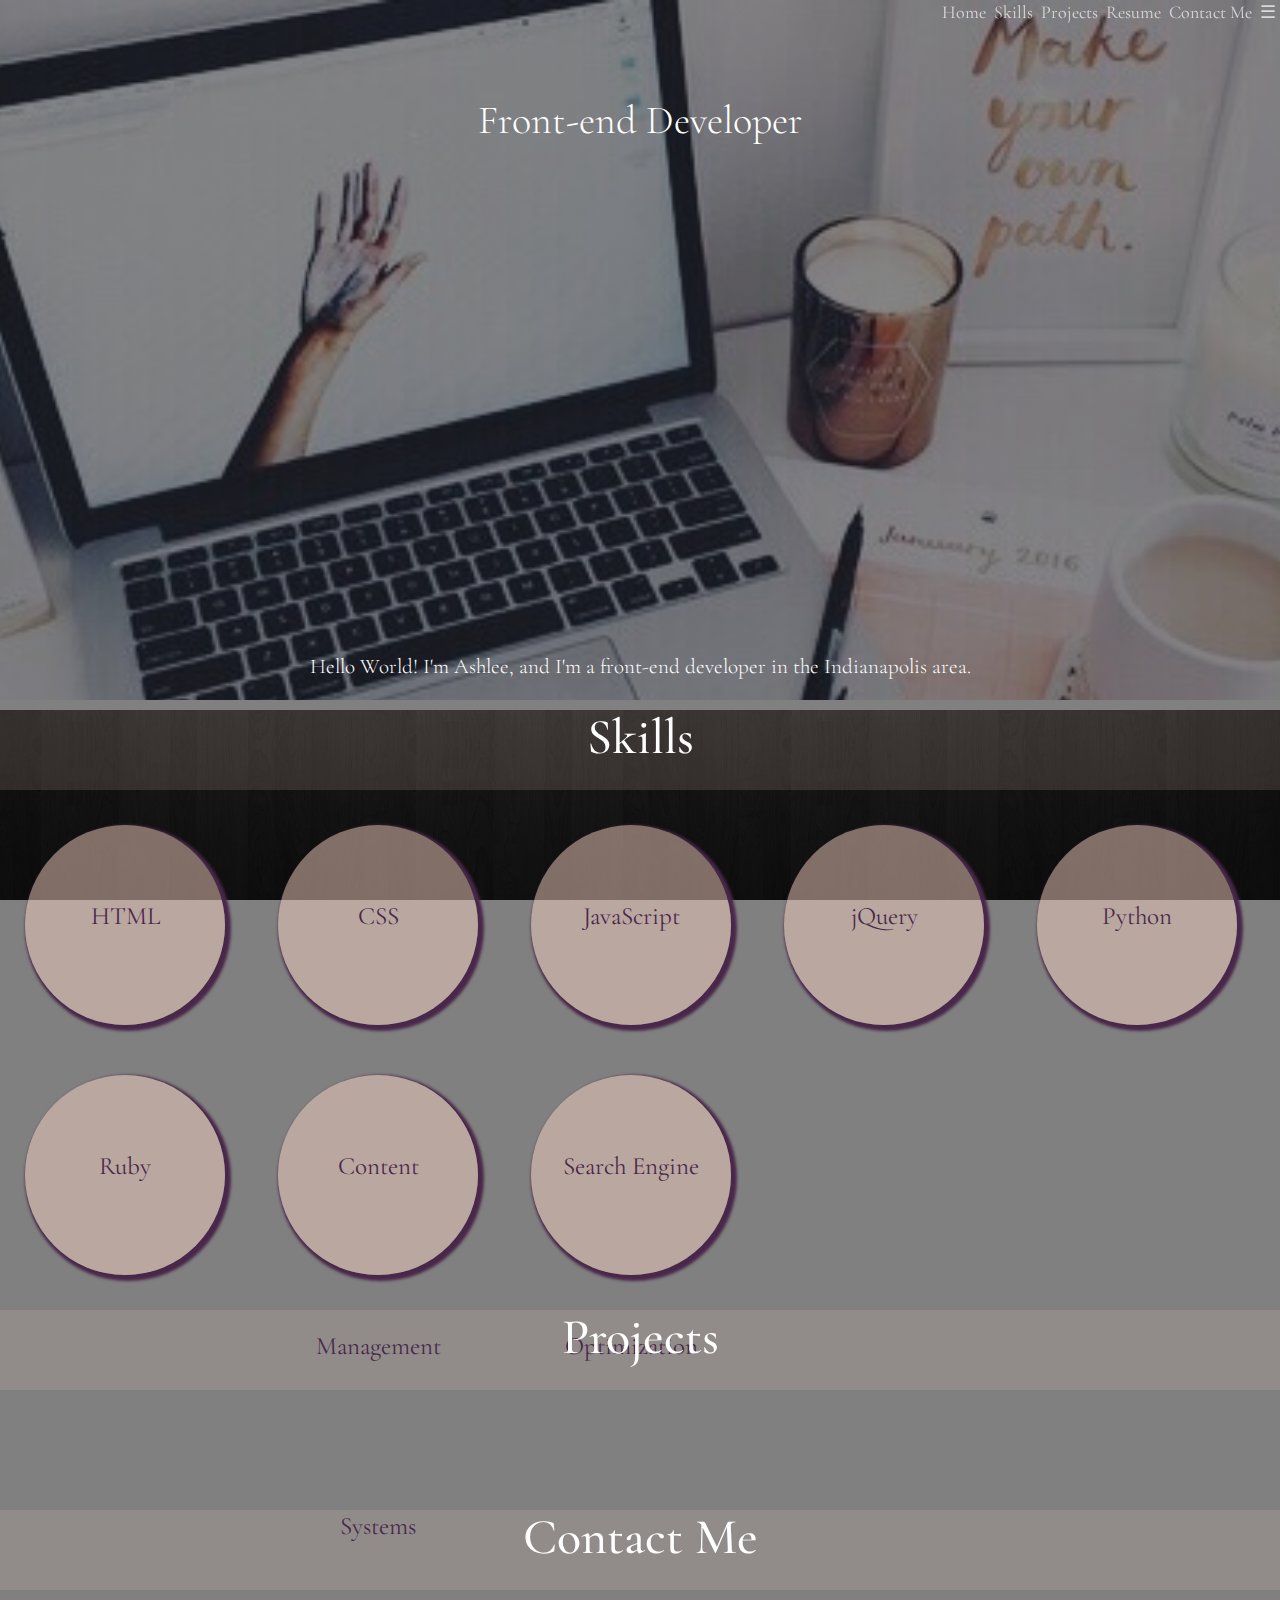
<file: New Portfolio/index.html>
<!doctype html>
<!--[if lt IE 7]>      <html class="no-js lt-ie9 lt-ie8 lt-ie7" lang=""> <![endif]-->
<!--[if IE 7]>         <html class="no-js lt-ie9 lt-ie8" lang=""> <![endif]-->
<!--[if IE 8]>         <html class="no-js lt-ie9" lang=""> <![endif]-->
<!--[if gt IE 8]><!--> <html class="no-js" lang=""> <!--<![endif]-->
    <head>
        <meta charset="utf-8">
        <meta http-equiv="X-UA-Compatible" content="IE=edge,chrome=1">
        <title></title>
        <meta name="description" content="">
        <meta name="viewport" content="width=device-width, initial-scale=1">
        <link rel="apple-touch-icon" href="apple-touch-icon.png">

        <link rel="stylesheet" href="css/bootstrap.min.css">
        <style>
            body {
                padding-top: 50px;
                padding-bottom: 20px;
            }
        </style>

        <link href="https://fonts.googleapis.com/css?family=Cormorant+Garamond" rel="stylesheet">
        <link rel="stylesheet" href="css/bootstrap-theme.min.css">
        <link rel="stylesheet" href="css/main.css">

        <script src="js/vendor/jquery-1.11.2.min.js"></script>
        <script src="js/vendor/modernizr-2.8.3-respond-1.4.2.min.js"></script>
        <script src="js/main.js"></script>
        
    </head>
    <body>
        <!--[if lt IE 8]>
            <p class="browserupgrade">You are using an <strong>outdated</strong> browser. Please <a href="http://browsehappy.com/">upgrade your browser</a> to improve your experience.</p>
        <![endif]-->
    <nav class="navbar navbar-fixed-top" role="navigation">
      <div class="container">
        <div class="navbar-header">
          <button type="button" class="navbar-toggle collapsed" data-toggle="collapse" data-target="#navbar" aria-expanded="false" aria-controls="navbar">
            <span class="sr-only">Toggle navigation</span>
            <span class="icon-bar"></span>
            <span class="icon-bar"></span>
            <span class="icon-bar"></span>
          </button>
    <!--      <a class="navbar-brand" href="#">Project name</a> -->
        </div>
        <div id="navbar" class="navbar-collapse collapse">
            <ul>
              <li><a href="#home">Home</a></li>
              <li><a href="#skills">Skills</a></li>
              <li><a href="#projects">Projects</a></li>
              <li><a href="html/resume.html" target="_blank">Resume</a></li>
              <li><a href="#contact">Contact Me</a></li>
              <li class="icon">
                <a href="javascript:void(0);" onclick="myFunction()">&#9776;</a> 
              </li>
           </ul>
         <!-- <form class="navbar-form navbar-right" role="form">
            <div class="form-group">
              <input type="text" placeholder="Email" class="form-control">
            </div>
            <div class="form-group">
              <input type="password" placeholder="Password" class="form-control">
            </div>
            <button type="submit" class="btn btn-success">Sign in</button>
          </form> -->
        </div><!--/.navbar-collapse -->

      </div>
    </nav>

    <!-- Main jumbotron for a primary marketing message or call to action -->
    <div id="intro" class="jumbotron">
      <div class="hello container">
     <!--   <img src="img/ash.jpg"> -->
        <h1>Front-end Developer</h1>
      </div>
      <p>Hello World! I'm Ashlee, and I'm a front-end developer in the Indianapolis area.</p>
    </div>
    <div class="container">
      <!-- Example row of columns -->
    <div class="skills">
      <a id="skills"></a>
      <p><h3 id="skills">Skills</h3></p>
      <div class="indSkill"><span>HTML</span></div>
      <div class="indSkill"><span>CSS</span></div>
      <div class="indSkill"><span>JavaScript</span></div>
      <div class="indSkill"><span>jQuery</span></div>
      <div class="indSkill"><span>Python</span></div>
      <div class="indSkill"><span>Ruby</span></div>
      <div class="indSkill"><span>Content Management Systems</span></div>
      <div class="indSkill"><span>Search Engine Optimization</span></div>
    </div>
    <div class="projects"></div>
    <a id="projects"></a>
    <p><h3>Projects</h3></p>
    </div>
    <div class="contact">
      <a id="contact"></a>
      <p><h3>Contact Me</h3></p>
    </div>

<!--    <div class="row">
      <div class="col-md-4"></div>
      <div class="col-md-4"></div>
      <div class="col-md-4"></div>
    </div> 

      <hr> -->

      <footer>
      </footer>
    </div> <!-- /container -->        
        <script src="//ajax.googleapis.com/ajax/libs/jquery/1.11.2/jquery.min.js"></script>
        <script>window.jQuery || document.write('<script src="js/vendor/jquery-1.11.2.min.js"><\/script>')</script>

        <script src="js/vendor/bootstrap.min.js"></script>

        <script src="js/main.js"></script>

        <script type="text/javascript">
          jQuery(document).ready(function($) {
            $(window).scroll(function() {
              var scrollPos = $(window).scrollTop(),
                  navbar = $('nav.navbar.navbar-fixed-top');
           
              if (scrollPos > 20) {
                navbar.addClass('change-color');
              } else {
                navbar.removeClass('change-color');
              }
            });
          });

        </script>

        <!-- Google Analytics: change UA-XXXXX-X to be your site's ID. -->
        <script>
            (function(b,o,i,l,e,r){b.GoogleAnalyticsObject=l;b[l]||(b[l]=
            function(){(b[l].q=b[l].q||[]).push(arguments)});b[l].l=+new Date;
            e=o.createElement(i);r=o.getElementsByTagName(i)[0];
            e.src='//www.google-analytics.com/analytics.js';
            r.parentNode.insertBefore(e,r)}(window,document,'script','ga'));
            ga('create','UA-XXXXX-X','auto');ga('send','pageview');
        </script>
    </body>
</html>
</file>
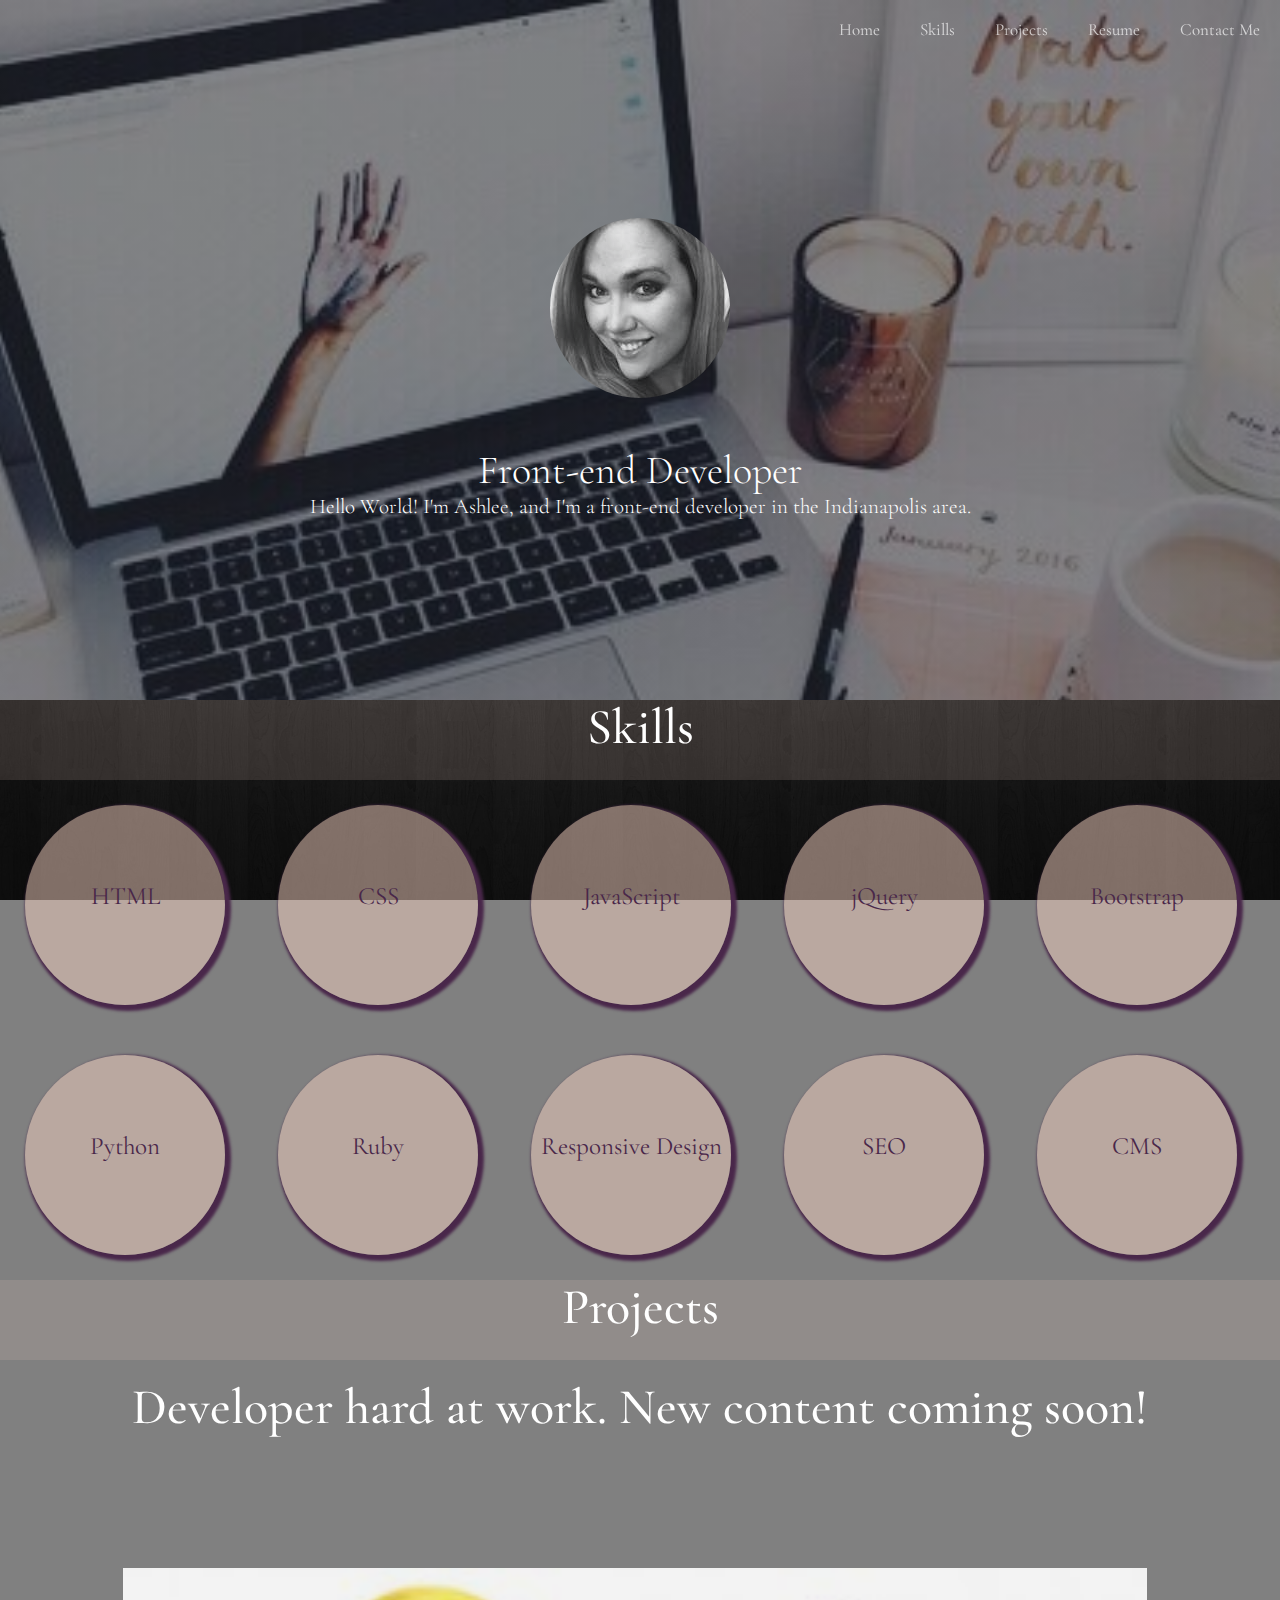
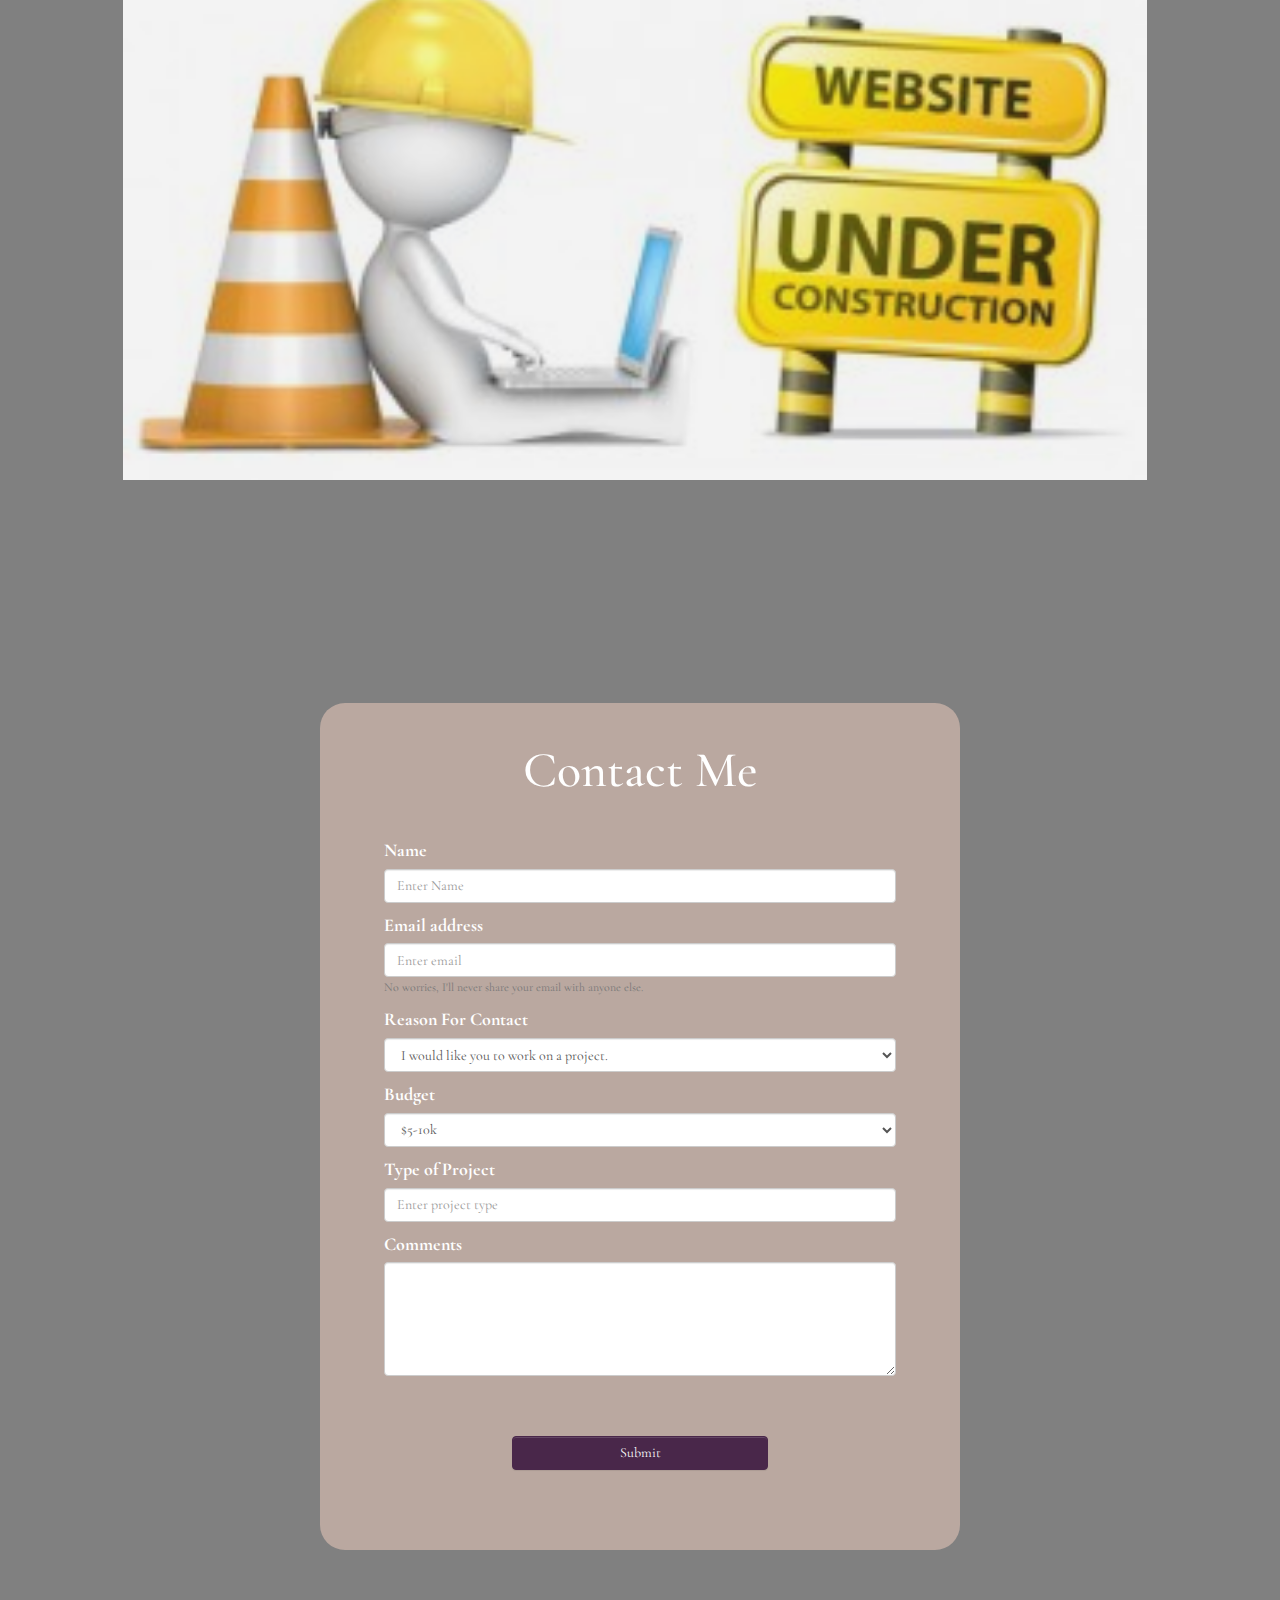
<file: New Portfolio/html/index.html>
<!doctype html>
<!--[if lt IE 7]>      <html class="no-js lt-ie9 lt-ie8 lt-ie7" lang=""> <![endif]-->
<!--[if IE 7]>         <html class="no-js lt-ie9 lt-ie8" lang=""> <![endif]-->
<!--[if IE 8]>         <html class="no-js lt-ie9" lang=""> <![endif]-->
<!--[if gt IE 8]><!--> <html class="no-js" lang=""> <!--<![endif]-->
    <head>
        <meta charset="utf-8">
        <meta http-equiv="X-UA-Compatible" content="IE=edge,chrome=1">
        <title></title>
        <meta name="description" content="">
        <meta name="viewport" content="width=device-width, initial-scale=1">
        <link rel="apple-touch-icon" href="apple-touch-icon.png">

        <link rel="stylesheet" href="../css/bootstrap.min.css">
        <style>
            body {
                padding-top: 50px;
                padding-bottom: 20px;
            }
        </style>

        <link href="https://fonts.googleapis.com/css?family=Cormorant+Garamond" rel="stylesheet">
        <link rel="stylesheet" href="../css/bootstrap-theme.min.css">
        <link rel="stylesheet" href="../css/main.css">

        <script src="../js/vendor/jquery-1.11.2.min.js"></script>
        <script src="../js/vendor/modernizr-2.8.3-respond-1.4.2.min.js"></script>
    </head>
    <body>
      <a id="home"></a>
        <!--[if lt IE 8]>
            <p class="browserupgrade">You are using an <strong>outdated</strong> browser. Please <a href="http://browsehappy.com/">upgrade your browser</a> to improve your experience.</p>
        <![endif]-->
      <nav class="navbar navbar-fixed-top" role="navigation">
        <div class="container">
          <div class="navbar-header">
            <button type="button" class="navbar-toggle collapsed" data-toggle="collapse" data-target="#navbar" aria-expanded="false" aria-controls="navbar">
            <li class="icon">
                  <a href="javascript:void(0);" onclick="myFunction()">&#9776;</a> 
                </li>
              <span class="sr-only"></span>
              <span class="icon-bar"></span>
              <span class="icon-bar"></span>
              <span class="icon-bar"></span>
            </button>
      <!--      <a class="navbar-brand" href="#">Project name</a> -->
          </div>
          <ul class="topnav" id="myTopnav">
                <li><a href="#home">Home</a></li>
                <li><a href="#skills">Skills</a></li>
                <li><a href="#projects">Projects</a></li>
                <li><a href="resume.html" target="_blank">Resume</a></li>
                <li><a href="#contact">Contact Me</a></li>
             </ul>
           <!-- <form class="navbar-form navbar-right" role="form">
              <div class="form-group">
                <input type="text" placeholder="Email" class="form-control">
              </div>
              <div class="form-group">
                <input type="password" placeholder="Password" class="form-control">
              </div>
              <button type="submit" class="btn btn-success">Sign in</button>
            </form> -->
          </div><!--/.navbar-collapse -->

        </div>
      </nav>

      <!-- Main jumbotron for a primary marketing message or call to action -->
      <div id="intro" class="jumbotron">
        <div class="hello">
        <img src="../img/ash3.jpg" id="ash_pic">
       <!--   <img src="img/ash.jpg"> -->
          <h1>Front-end Developer</h1>
          <p>Hello World! I'm Ashlee, and I'm a front-end developer in the Indianapolis area.</p>
      </div>
      </div>
      <div class="container">
        <!-- Example row of columns -->
        <div class="skills">
          <a id="skills"></a>
          <h3 id="skills">Skills</h3>
          <div class="indSkill"><span>HTML</span></div>
          <div class="indSkill"><span>CSS</span></div>
          <div class="indSkill"><span>JavaScript</span></div>
          <div class="indSkill"><span>jQuery</span></div>
          <div class="indSkill"><span>Bootstrap</span></div>
          <div class="indSkill"><span>Python</span></div>
          <div class="indSkill"><span>Ruby</span></div>
          <div class="indSkill"><span>Responsive Design</span></div>
          <div class="indSkill"><span>SEO</span></div>
          <div class="indSkill"><span>CMS</span></div>
        </div>
        <div class="projects">
          <a id="projects"></a>
          <h3>Projects</h3>
          <p><h2>Developer hard at work. New content coming soon!</h2></p>
          <img src="../img/under_construction.jpg" id="construction">
        </div>
        <div class="contact">
          <a id="contact"></a>
    <!--      <p><h3>Contact Me</h3></p> -->
          <form>
            <br>
            <p><h2 class="formHeading">Contact Me</h2></p>
            <div class="form-group">
              <br>
              <label for="ContactName">Name</label>
              <input type="text" class="form-control" id="contactName"placeholder="Enter Name">
            </div>
              <div class="form-group">
              <label for="emailAddress">Email address</label>
              <input type="email" class="form-control" id="emailAddress" aria-describedby="emailHelp" placeholder="Enter email">
              <small id="emailHelp" class="form-text text-muted">No worries, I'll never share your email with anyone else.</small>
            </div>
             <div class="form-group">
              <label for="reasonSelect">Reason For Contact</label>
              <select class="form-control" id="reasonSelect">
                <option>I would like you to work on a project.</option>
                <option>Just saying hi!</option>
              </select>
            </div>
            <div class="form-group">
              <label for="budgetSelect">Budget</label>
              <select class="form-control" id="budgetSelect">
                <option>$5-10k</option>
                <option>$10-20k</option>
                <option>$20k+</option>
              </select>
            </div>
             <div class="form-group">
              <label for="projectType">Type of Project</label>
              <input type="text" class="form-control" id="projectType"placeholder="Enter project type">
            </div>
            <div class="form-group">
              <label for="projectComments">Comments</label>
              <textarea class="form-control" id="projectComments" rows="5"></textarea>
            </div>
            <button type="submit" class="btn btn-primary">Submit</button>
            <br><br><br><br>
          </form>
        </div>
      </div>

  <!--    <div class="row">
        <div class="col-md-4"></div>
        <div class="col-md-4"></div>
        <div class="col-md-4"></div>
      </div> 

        <hr> -->

        <footer>
        </footer>
      </div> <!-- /container -->        
        <script src="//ajax.googleapis.com/ajax/libs/jquery/1.11.2/jquery.min.js"></script>
        <script>window.jQuery || document.write('<script src="js/vendor/jquery-1.11.2.min.js"><\/script>')</script>

        <script src="../js/main.js"></script>

        <script src="../js/vendor/bootstrap.min.js"></script>

        <script src="../js/main.js"></script>

        <script type="text/javascript">
          jQuery(document).ready(function($) {
            $(window).scroll(function() {
              var scrollPos = $(window).scrollTop(),
                  navbar = $('nav.navbar.navbar-fixed-top');
           
              if (scrollPos > 120) {
                navbar.addClass('change-color');
              } else {
                navbar.removeClass('change-color');
              }
            });
          });

// animated scroll for anchor links
    $(document).on('click', 'a', function(event){
      event.preventDefault();

      $('html, body').animate({
          scrollTop: $( $.attr(this, 'href') ).offset().top
      }, 500);
});

        </script>

        <!-- Google Analytics: change UA-XXXXX-X to be your site's ID. -->
        <script>
            (function(b,o,i,l,e,r){b.GoogleAnalyticsObject=l;b[l]||(b[l]=
            function(){(b[l].q=b[l].q||[]).push(arguments)});b[l].l=+new Date;
            e=o.createElement(i);r=o.getElementsByTagName(i)[0];
            e.src='//www.google-analytics.com/analytics.js';
            r.parentNode.insertBefore(e,r)}(window,document,'script','ga'));
            ga('create','UA-XXXXX-X','auto');ga('send','pageview');
        </script>
    </body>
</html>
</file>
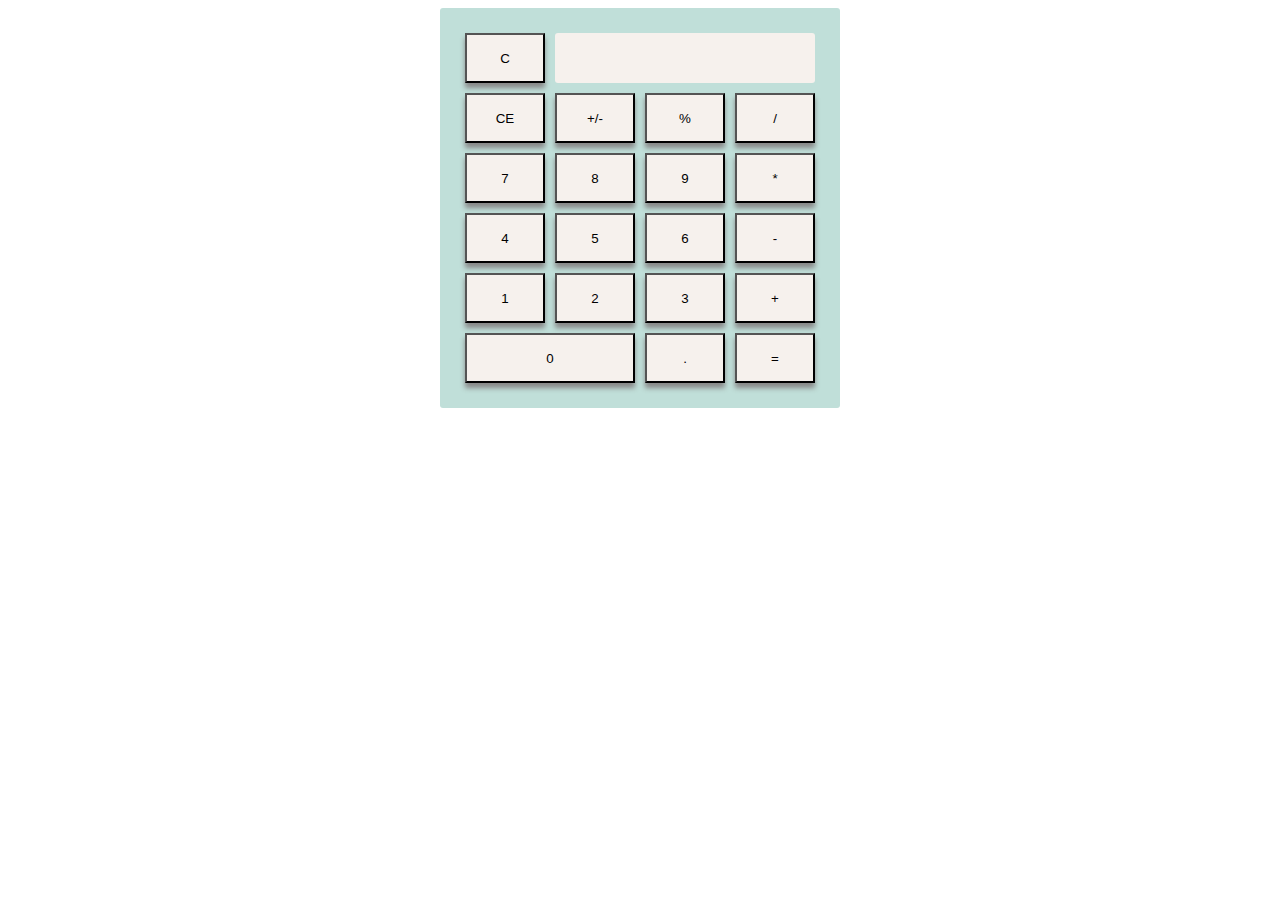
<file: calculator.html>
<!DOCTYPE html>
<html>
  <head>
    <meta charset="UTF-8">
    <title>My Calculator</title>
    <link rel="stylesheet" type="text/css" href="calculator.css">
  </head>
  <body>
  	<div class="calc">
  		<button value="C" style="margin-top: 25px; margin-left: 25px;">C</button>
  		<div id="window"></div>
  		<div class="keys">
  			<div class="row1">
  				<button value="CE">CE</button>
  				<button value="+/-">+/-</button>
  				<button value="%">%</button>
  				<button value="/">/</button>
  			</div>
  			<div class="row2">
  				<button value="7">7</button>
  				<button value="8">8</button>
  				<button value="9">9</button>
  				<button value="*">*</button>
  			</div>
  			<div class="row3">
  				<button value="4">4</button>
  				<button value="5">5</button>
  				<button value="6">6</button>
  				<button value="-">-</button>
  			</div>
  			<div class="row4">
  				<button value="1">1</button>
  				<button value="2">2</button>
  				<button value="3">3</button>
  				<button value="+">+</button>
  			</div>
  			<div class="row5">
  				<button value="0" style="width: 170px;">0</button>
  				<button value=".">.</button>
  				<button value="=">=</button>
  			</div>
  		</div>
  	</div>

  	<script src="calculator.js"></script>
  </body>
</html>
</file>
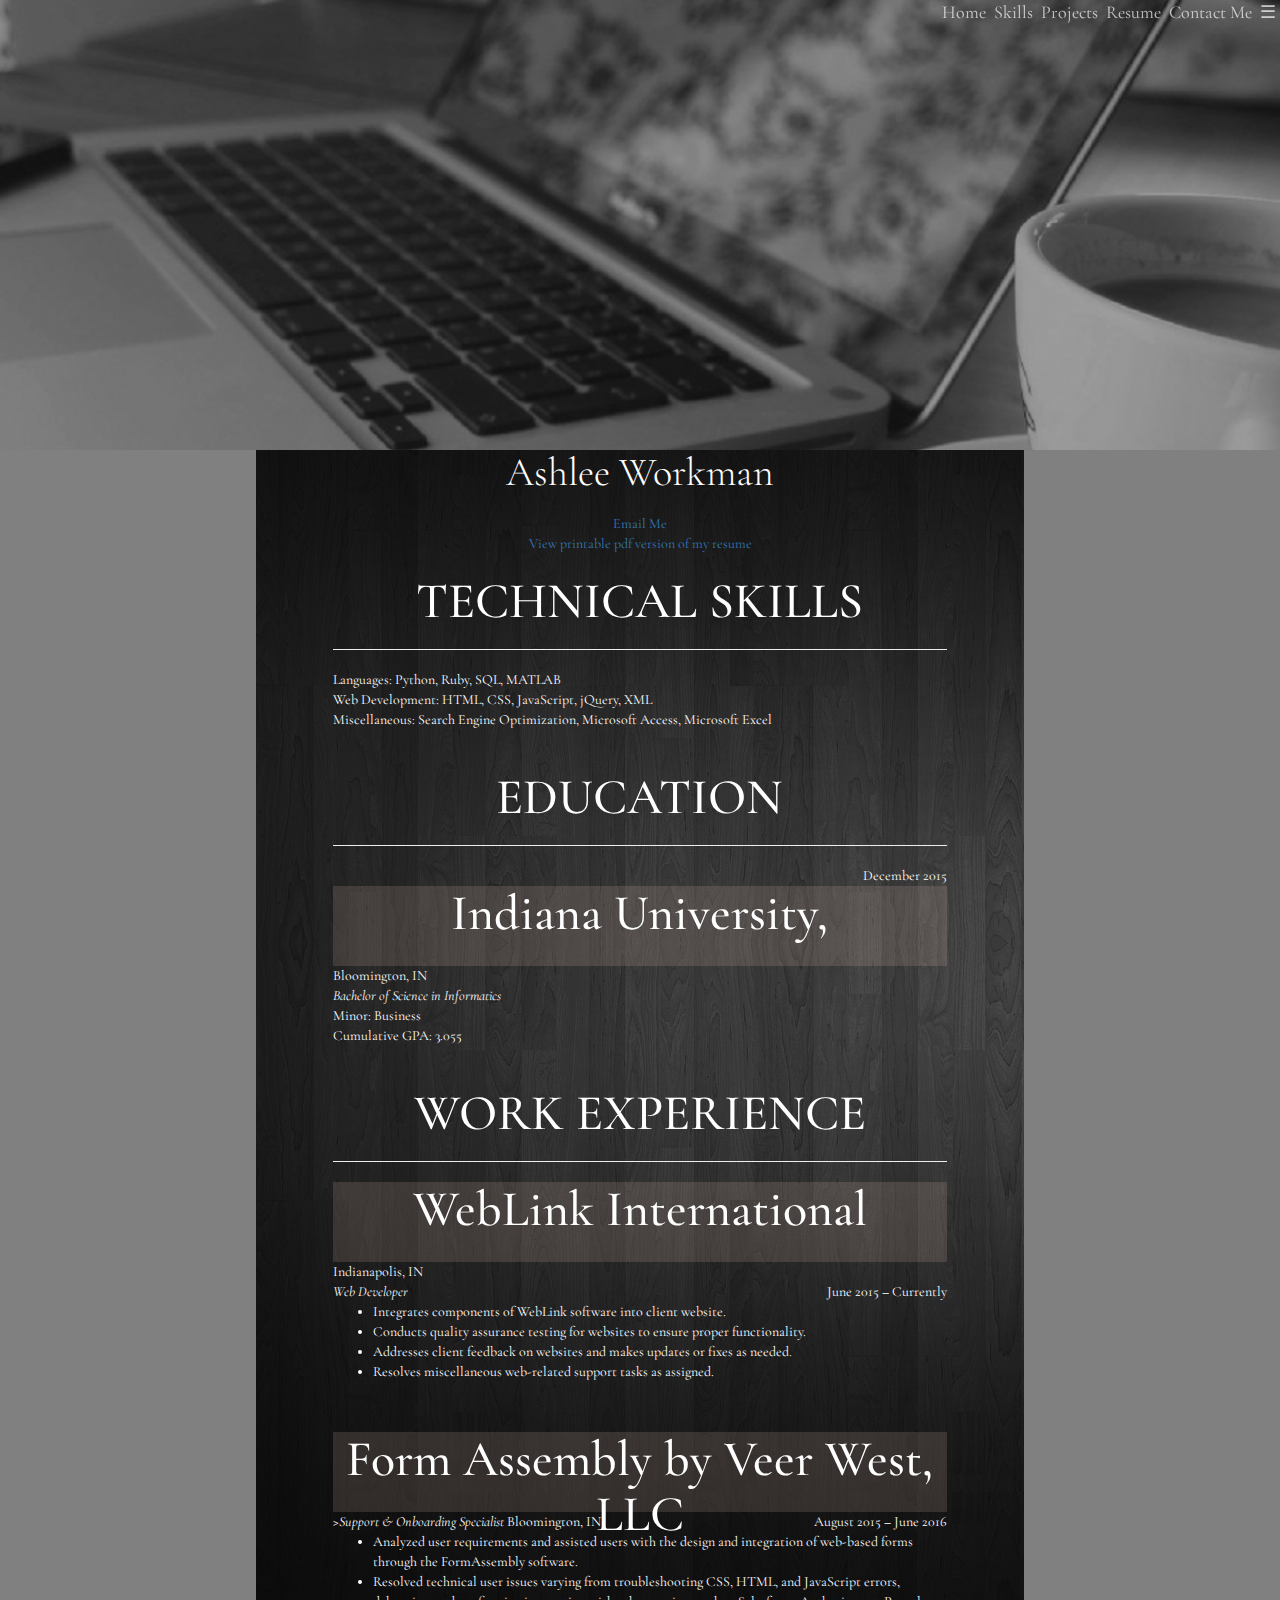
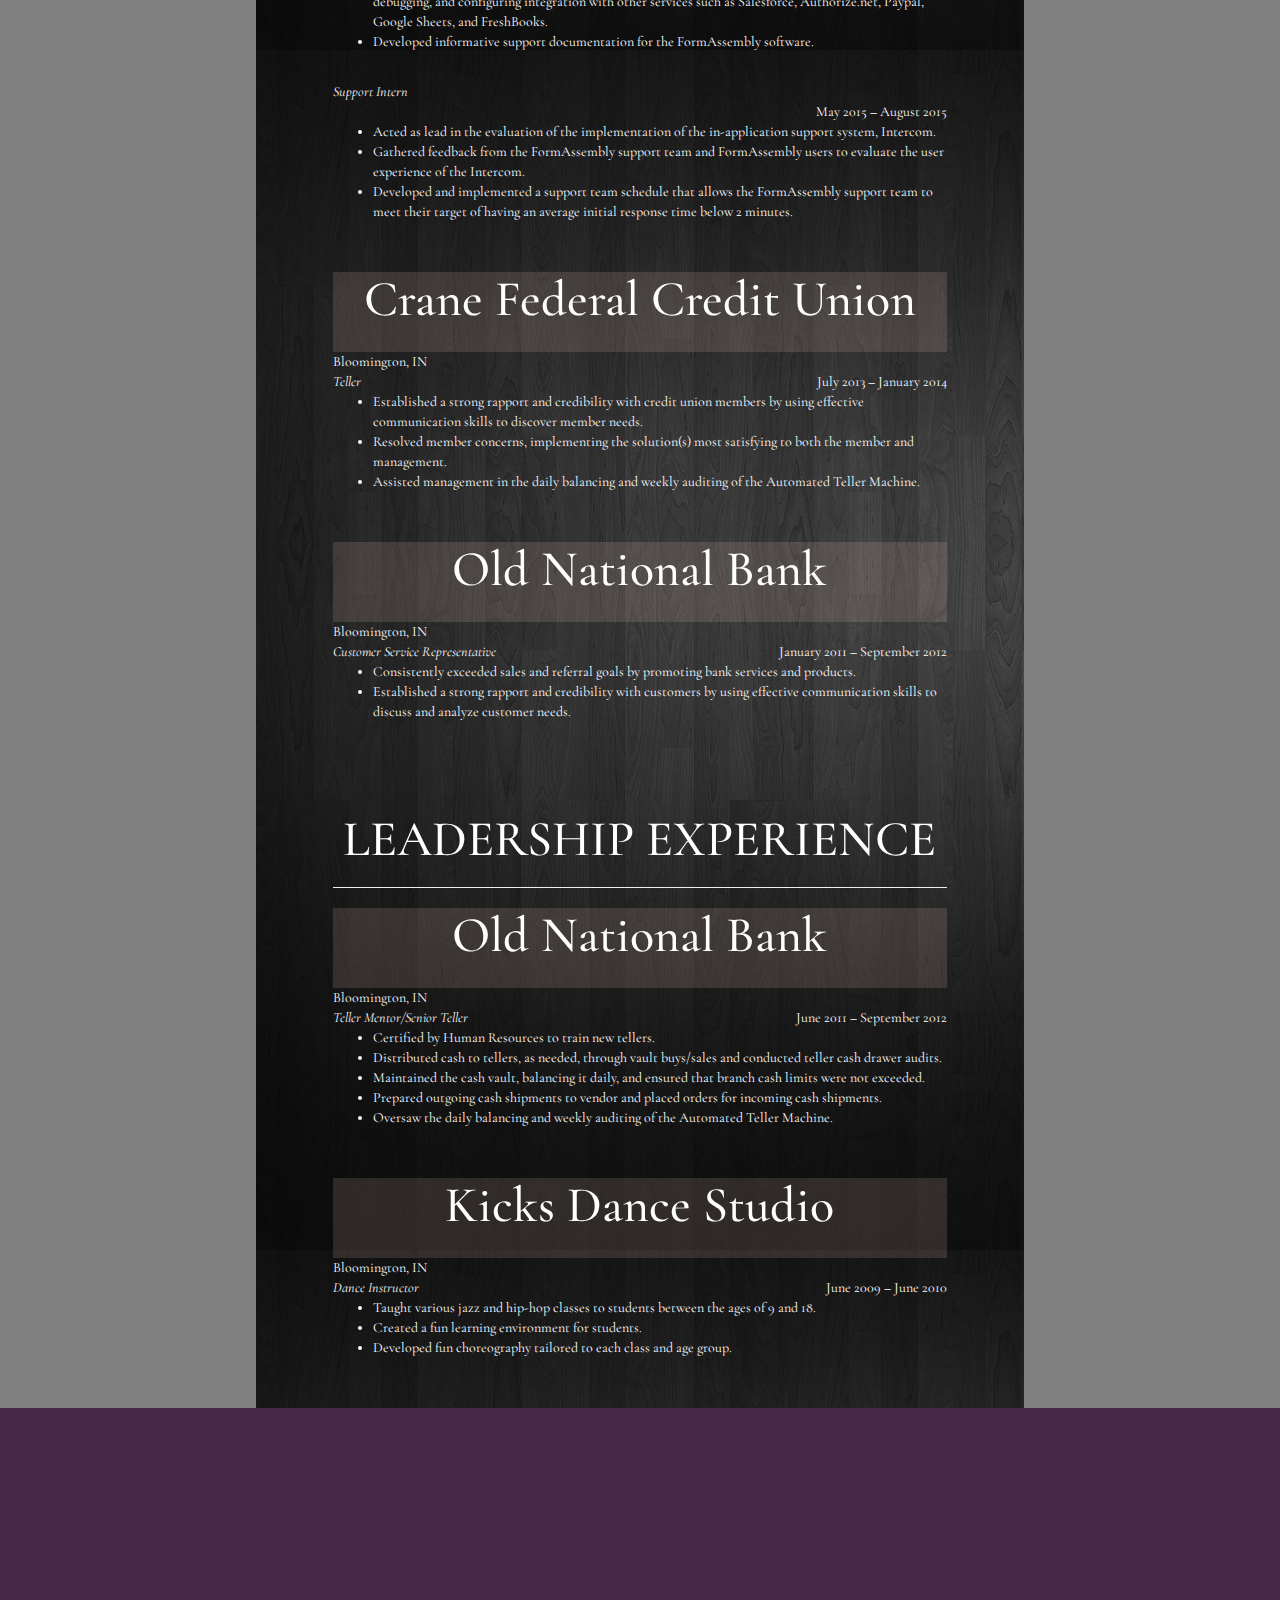
<file: New Portfolio/html/resume.html>
<!doctype html>
<!--[if lt IE 7]>      <html class="no-js lt-ie9 lt-ie8 lt-ie7" lang=""> <![endif]-->
<!--[if IE 7]>         <html class="no-js lt-ie9 lt-ie8" lang=""> <![endif]-->
<!--[if IE 8]>         <html class="no-js lt-ie9" lang=""> <![endif]-->
<!--[if gt IE 8]><!--> <html class="no-js" lang=""> <!--<![endif]-->
    <head>
        <meta charset="utf-8">
        <meta http-equiv="X-UA-Compatible" content="IE=edge,chrome=1">
        <title></title>
        <meta name="description" content="">
        <meta name="viewport" content="width=device-width, initial-scale=1">
        <link rel="apple-touch-icon" href="apple-touch-icon.png">

        <link rel="stylesheet" href="../css/bootstrap.min.css">
        <style>
            body {
                padding-top: 50px;
                padding-bottom: 20px;
            }
        </style>

        <link href="https://fonts.googleapis.com/css?family=Cormorant+Garamond" rel="stylesheet">
        <link rel="stylesheet" href="../css/bootstrap-theme.min.css">
        <link rel="stylesheet" href="../css/main.css">

        <script src="../js/vendor/jquery-1.11.2.min.js"></script>
        <script src="../js/vendor/modernizr-2.8.3-respond-1.4.2.min.js"></script>
        <script src="../js/main.js"></script>

    </head>
    <body>
        <!--[if lt IE 8]>
            <p class="browserupgrade">You are using an <strong>outdated</strong> browser. Please <a href="http://browsehappy.com/">upgrade your browser</a> to improve your experience.</p>
        <![endif]-->
    <nav class="navbar navbar-fixed-top" role="navigation">
      <div class="container">
        <div class="navbar-header">
          <button type="button" class="navbar-toggle collapsed" data-toggle="collapse" data-target="#navbar" aria-expanded="false" aria-controls="navbar">
            <span class="sr-only">Toggle navigation</span>
            <span class="icon-bar"></span>
            <span class="icon-bar"></span>
            <span class="icon-bar"></span>
          </button>
    <!--      <a class="navbar-brand" href="#">Project name</a> -->
        </div>
        <div id="navbar" class="navbar-collapse collapse">
            <ul>
              <li><a href="../index.html#home">Home</a></li>
              <li><a href="../index.html#skills">Skills</a></li>
              <li><a href="../index.html#projects">Projects</a></li>
              <li><a href="../index.html#resume.html" target="_blank">Resume</a></li>
              <li><a href="../index.html#contact">Contact Me</a></li>
              <li class="icon">
                <a href="javascript:void(0);" onclick="myFunction()">&#9776;</a> 
              </li>
           </ul>
         <!-- <form class="navbar-form navbar-right" role="form">
            <div class="form-group">
              <input type="text" placeholder="Email" class="form-control">
            </div>
            <div class="form-group">
              <input type="password" placeholder="Password" class="form-control">
            </div>
            <button type="submit" class="btn btn-success">Sign in</button>
          </form> -->
        </div><!--/.navbar-collapse -->

      </div>
    </nav>

    <!-- Main jumbotron for a primary marketing message or call to action -->
    <div id="resumeHeader" class="jumbotron"></div>
    <div id="myResume">
        <div class="resumeHeading">
            <h1>Ashlee Workman</h1><br>
            <a href="mailto:ashworkm@indiana.edu">Email Me</a><br>
            <a href="../ashWorkman2016.pdf" target="_blank">View printable pdf version of my resume</a><br>
        </div>
          
        <div class="resumeContent">
          <h2>TECHNICAL SKILLS</h2><hr />
            Languages: Python, Ruby, SQL, MATLAB<br>
            Web Development: HTML, CSS, JavaScript, jQuery, XML<br>
            Miscellaneous: Search Engine Optimization, Microsoft Access, Microsoft Excel<br><br>
          <h2>EDUCATION</h2>
            <hr />
            <span class="dates">December 2015</span><br />
            <h3>Indiana University,</h3> Bloomington, IN<br /><em>Bachelor of Science in Informatics</em><br />Minor: Business<br />
            Cumulative GPA: 3.055<br /><br />
            <h2>WORK EXPERIENCE</h2><hr />
            <h3>WebLink International</h3>
            Indianapolis, IN<br>
            <em>Web Developer</em>
            <span class="dates">June 2015 – Currently</span><br />
            <ul>
              <li>Integrates components of WebLink software into client website.</li>
              <li>Conducts quality assurance testing for websites to ensure proper functionality.</li>
              <li>Addresses client feedback on websites and makes updates or fixes as needed.</li>
              <li>Resolves miscellaneous web-related support tasks as assigned.</li>
            </ul><br><br>
            <h3>Form Assembly by Veer West, LLC</h3>              
            <em>>Support & Onboarding Specialist</em>
            Bloomington, IN
            <span class="dates">August 2015 – June 2016</span><br />
            <ul>
              <li>Analyzed user requirements and assisted users with the design and integration of web-based forms through the FormAssembly software.</li>
              <li>Resolved technical user issues varying from troubleshooting CSS, HTML, and JavaScript errors, debugging, and configuring integration with other services such as Salesforce, Authorize.net, Paypal, Google Sheets, and FreshBooks.</li>
              <li>Developed informative support documentation for the FormAssembly software.</li>
            </ul><br>
            <em>Support Intern</em><br>
            <span class="dates">May 2015 – August 2015</span><br />
            <ul>
              <li>Acted as lead in the evaluation of the implementation of the in-application support system, Intercom.</li>
              <li>Gathered feedback from the FormAssembly support team and FormAssembly users to evaluate the user experience of the Intercom.</li>
              <li>Developed and implemented a support team schedule that allows the FormAssembly support team to meet their target of having an average initial response time below 2 minutes.</li>
              </ul><br><br>
            <h3>Crane Federal Credit Union</h3>
            Bloomington, IN<br>
            <em>Teller</em>
            <span class="dates">July 2013 – January 2014</span><br />
            <ul>
              <li>Established a strong rapport and credibility with credit union members by using effective communication skills to discover member needs.</li>
              <li>Resolved member concerns, implementing the solution(s) most satisfying to both the member and management.</li>
              <li>Assisted management in the daily balancing and weekly auditing of the Automated Teller Machine.</li>
            </ul><br><br>
            <h3>Old National Bank</h3>
            Bloomington, IN<br>
            <em>Customer Service Representative</em>
            <span class="dates">January 2011 – September 2012</span><br />
            <ul>
              <li>Consistently exceeded sales and referral goals by promoting bank services and products.</li>
              <li>Established a strong rapport and credibility with customers by using effective communication skills to discuss and analyze customer needs.</li>
            </ul><br><br><br>
            <h2>LEADERSHIP EXPERIENCE</h2><hr />
            <h3>Old National Bank</h3>
            Bloomington, IN<br>
            <em>Teller Mentor/Senior Teller</em>
            <span class="dates">June 2011 – September 2012</span><br />
            <ul>
              <li>Certified by Human Resources to train new tellers.</li>
              <li>Distributed cash to tellers, as needed, through vault buys/sales and conducted teller cash drawer audits.</li>
              <li>Maintained the cash vault, balancing it daily, and ensured that branch cash limits were not exceeded.</li>
              <li>Prepared outgoing cash shipments to vendor and placed orders for incoming cash shipments.</li>
              <li>Oversaw the daily balancing and weekly auditing of the Automated Teller Machine.</li>
            </ul><br><br>
            <h3>Kicks Dance Studio</h3>
            Bloomington, IN<br>
            <em>Dance Instructor</em>
            <span class="dates">June 2009 – June 2010</span><br />
            <ul>
              <li>Taught various jazz and hip-hop classes to students between the ages of 9 and 18.</li>
              <li>Created a fun learning environment for students.</li>
              <li>Developed fun choreography tailored to each class and age group.</li>
            </ul><br><br>
            </div>
          </div>
      <footer>
      </footer>
    </div> <!-- /container -->        
        <script src="//ajax.googleapis.com/ajax/libs/jquery/1.11.2/jquery.min.js"></script>
        <script>window.jQuery || document.write('<script src="../js/vendor/jquery-1.11.2.min.js"><\/script>')</script>

        <script src="../js/vendor/bootstrap.min.js"></script>

        <script src="../js/main.js"></script>

        <script type="text/javascript">
          jQuery(document).ready(function($) {
            $(window).scroll(function() {
              var scrollPos = $(window).scrollTop(),
                  navbar = $('nav.navbar.navbar-fixed-top');
           
              if (scrollPos > 20) {
                navbar.addClass('change-color');
              } else {
                navbar.removeClass('change-color');
              }
            });
          });

        </script>

        <!-- Google Analytics: change UA-XXXXX-X to be your site's ID. -->
        <script>
            (function(b,o,i,l,e,r){b.GoogleAnalyticsObject=l;b[l]||(b[l]=
            function(){(b[l].q=b[l].q||[]).push(arguments)});b[l].l=+new Date;
            e=o.createElement(i);r=o.getElementsByTagName(i)[0];
            e.src='//www.google-analytics.com/analytics.js';
            r.parentNode.insertBefore(e,r)}(window,document,'script','ga'));
            ga('create','UA-XXXXX-X','auto');ga('send','pageview');
        </script>
    </body>
</html>
</file>
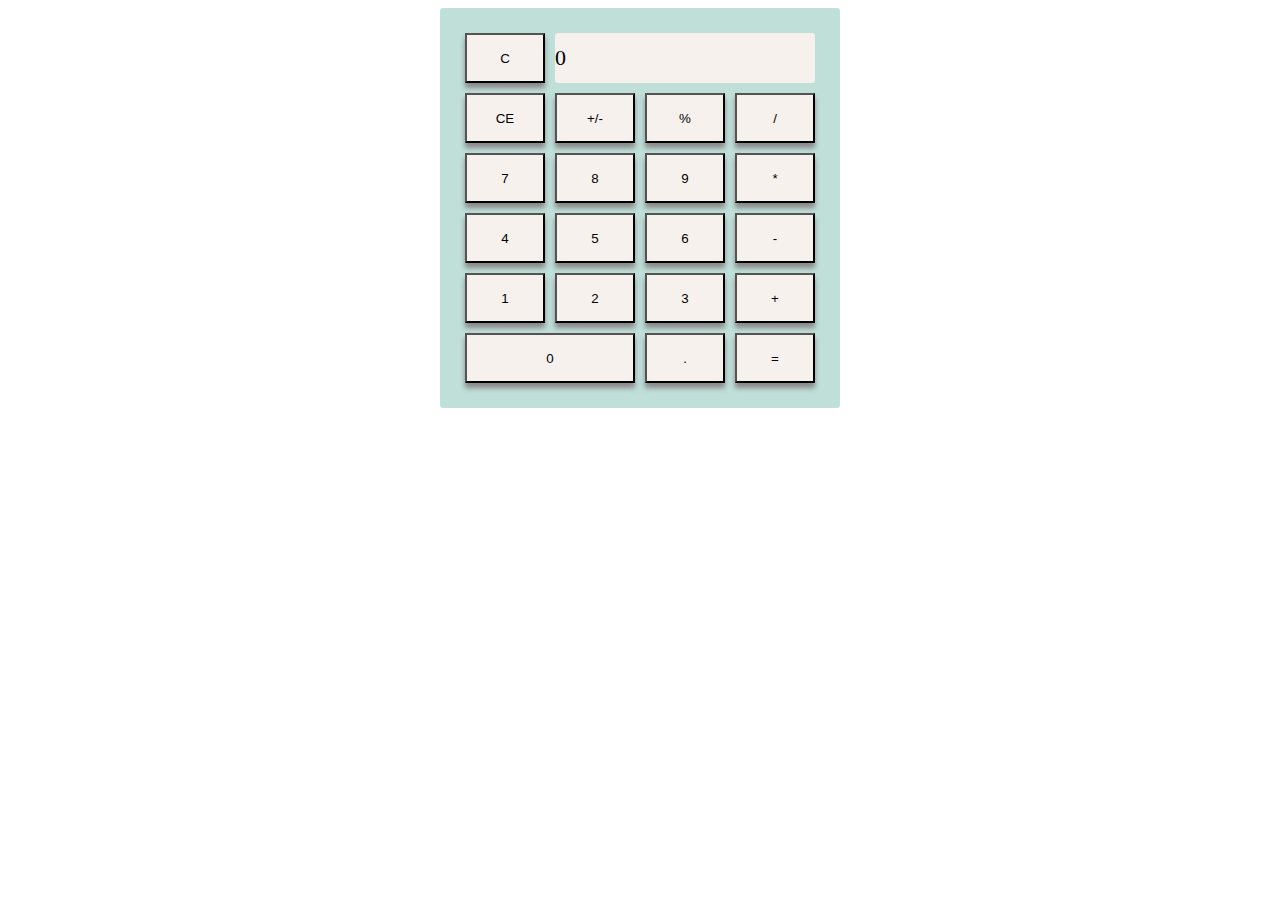
<file: Projects/Calculator/calculator.html>
<!DOCTYPE html>
<html>
  <head>
    <meta charset="UTF-8">
    <title>My Calculator</title>
    <link rel="stylesheet" type="text/css" href="calculator.css">
  </head>
  <body>
  	<div class="calc">
  		<button value="C" style="margin-top: 25px; margin-left: 25px;">C</button>
  		<div id="window"></div>
  		<div class="keys">
  			<div class="row1">
  				<button value="CE">CE</button>
  				<button value="+/-">+/-</button>
  				<button class="operator" value="%">%</button>
  				<button class="operator" value="/">/</button>
  			</div>
  			<div class="row2">
  				<button value="7">7</button>
  				<button value="8">8</button>
  				<button value="9">9</button>
  				<button class="operator" value="*">*</button>
  			</div>
  			<div class="row3">
  				<button value="4">4</button>
  				<button value="5">5</button>
  				<button value="6">6</button>
  				<button class="operator" value="-">-</button>
  			</div>
  			<div class="row4">
  				<button value="1">1</button>
  				<button value="2">2</button>
  				<button value="3">3</button>
  				<button class="operator" value="+">+</button>
  			</div>
  			<div class="row5">
  				<button value="0" style="width: 170px;">0</button>
  				<button value=".">.</button>
  				<button value="=">=</button>
  			</div>
  		</div>
  	</div>

  	<script src="calculator.js"></script>
  </body>
</html>
</file>
<file: New Portfolio/css/main.css>
/* ==========================================================================
   Author's custom styles
   ========================================================================== */


body {
	margin: 0 !important;
	font-family: 'Cormorant Garamond', serif;
	background-color: gray; 
	color: #fff;
}

nav.navbar.navbar-fixed-top {
	background-color: transparent; 
	width: 100% !important;
	height: 60px;
	opacity: 0.7;
    z-index: 13;
    border: none;
}

nav.navbar.navbar-fixed-top.change-color {
	background-color: #49274A !important;
}

/*.navbar-inverse .navbar-collapse, .navbar-inverse .navbar-form {
	border: none !important;
} */

/* Remove margins and padding from the list, and add a black background color */
ul.topnav {
    list-style-type: none;
    margin: 0;
    padding: 0;
    overflow: hidden;
    float: right;
}

/* Float the list items side by side */
ul.topnav li {float: left;}

/* Style the links inside the list items */
ul.topnav li a {
    display: inline-block;
    color: #f2f2f2;
    text-align: center;
    padding: 14px 16px;
    text-decoration: none;
    transition: 0.3s;
    font-size: 17px;
}

/* Hide the list item that contains the link that should open and close the topnav on small screens */
ul.topnav li.icon {display: none;}

nav li {
	float: left;
	list-style-type: none;
}

li a {
	color: #fff !important;
	text-decoration: none !important;
	font-size: large;
	border: 4px solid transparent;
	margin: 0;
}


/*Hover state for top level links*/
li a:hover  {
	text-decoration: none !important;
	border: 4px solid #fff;
	padding: 10px;
	margin: 0px;
}


li a:focus {
	border-bottom: 4px solid #fff;
	padding-bottom: 10px;
}

img#ash_pic {
	border-radius: 50%;
	filter: grayscale(100%);
	margin: 0 auto;
	display: block;
	opacity: 0.9;
    margin-top: 170px

}


.jumbotron {
 /*   filter: grayscale(100%); */
/*	max-width: 100% !important; */
	height: 700px;
	width: 100%;
	display: block;
	margin-top: -50px !important; 
	margin: 0;
	background: linear-gradient(
                     rgba(20,20,20, .5), 
                     rgba(20,20,20, .5)),
                     url("../img/code_coffee.jpg");
    text-align: center;
    /* Create the parallax scrolling effect */
    background-attachment: fixed;
    background-position: center;
    background-repeat: no-repeat;
    background-size: cover;
}


.navbar.navbar-fixed-top .container {
	margin-right: 0;
	background-color: transparent;
}

#navbar {
	float: right;
}



h1 {
	margin: 0 auto;
	width: 400px;
    font-weight: 100;
    font-size: 40px !important;
    text-align: center;
    margin-top: 50px;
}

/* .hello.container img {
	display: block;
	margin: 0 auto;
	margin-top: 140px;
	border-radius: 50%;
}
*/



h3 {
	background-color: rgba(244, 208, 192, 0.15);
    height: 80px;
    margin-top: 0 !important;
	margin-bottom: 0 !important;
    font-size: 50px;
    text-align: center;
    vertical-align: middle;
}

}
div#intro.jumbotron p {
	margin: 0 auto;
	margin-top: 20px;
	text-align: center;
	width: 66%;
}

.container {
	margin: 0;
	padding: 0;
	width: 100%;
	height: 100%;
/*	background-color: #98878F */;
}

.skills {
	background: url("../img/resumeBackground.jpg");
	height: 100%;
	/* Create the parallax scrolling effect */
    background-attachment: fixed;
    background-position: center;
    background-repeat: no-repeat;
    background-size: cover;
	margin: 0 auto;
	width: 100%; 
	margin: 0 auto;

}


.indSkill {
	background-color: rgba(244, 208, 192, 0.5);
	color: #49274A;
	font-size: 25px;
	display: inline-block;
	height: 200px;
	width: 200px;
	margin: 25px;
	border: 1px solid transparent;
	border-radius: 50%;
	text-align: center;
	vertical-align: middle;
	line-height: 180px;  
	-webkit-box-shadow: 3px 3px 3px 3px #49274A;
	-moz-box-shadow: 3px 3px 3px 3px #49274A;
	box-shadow: 3px 3px 3px 3px #49274A;
	-webkit-transition: width .75s ease-in-out; /* Safari 3.1 to 6.0 */
    transition: width .75s ease-in-out;
    transition: all .2s cubic-bezier(0.68, -0.55, 0.27, 1.55);
    -webkit-transition: all .2s cubic-bezier(0.68, -0.55, 0.27, 1.55);
}




.indSkill:hover {
	background-color: #49274A;
	margin-top: -20px;	
	color: #fff;
	transform: scale(1.20);
	opacity: 0.7;
    z-index: 13;
}





.projects {
/*	background-color: #98878F; */
	background: url("../img/code_coffee2.jpg");
	height: 100%;

 /* Create the parallax scrolling effect */
    background-attachment: fixed;
    background-position: center;
    background-repeat: no-repeat;
    background-size: cover;

/*	margin-top: 100px; */

/*	background-color: #7ea1a5;
	opacity: 0.5; */
	width: 100%;
}

h2 {
    text-align: center;
    font-size: 50px;
}

img#construction {
	margin: 123px;
    width: 80%;
    opacity: 0.9;
}
.contact {
	padding: 100px 0 200px 0;
/*	background: linear-gradient(
                    rgba(20,20,20, .3), 
                    rgba(20,20,20, .3)), */
	background: url("../img/coffe2.jpg");
	background-size: cover;
/*	opacity: 0.5; */
	height: 1036px;
	width: 100%;
	    /* Set a specific height */
    min-height: 500px; 

    /* Create the parallax scrolling effect */
    background-attachment: fixed;
    background-position: center;
    background-repeat: no-repeat;
    background-size: cover;
}


form {
/*	background: url("../img/formBackground.png"); */
	background-color: rgba(244, 208, 192, 0.5); 
	/*opacity: 0.7;
    z-index: 13; */
    width: 50%;
    margin: 0 auto;
    border-radius: 25px;
}

h2.formHeading {
	text-align: center;
}

.form-group label{
	font-size: large;
	margin-top: 10px;
}

form .form-group {
	width: 80%;
	margin: 0 auto;
}

button.btn.btn-primary {
    margin: 0 auto;
    margin-top: 60px;
    display: block;
    width: 40%;
    background-color: #49274A !important;
    background-image: none !important;
    border-color: #49274A !important;
}



footer {
    background: #49274A;
    padding: 0;
    min-height: 450px;
    text-align: center;
    color: #fff;
    clear: both;
 }


.resumeHeading {
	text-align: center;
}

.resumeHeading h1 {
	margin-top: 0 !important;
}

#resumeHeader {
	height: 450px !important;
	background: linear-gradient(
                    rgba(20,20,20, .3), 
                    rgba(20,20,20, .3)),
					url("../img/code_coffee2.jpg");
	filter: grayscale(100%);
	background-repeat: no-repeat;
	background-size: cover;
	margin-bottom: 0 !important;
}

#myResume {
	background: url("../img/resumeBackground.jpg");
    /* color: black; */
    width: 60%;
    margin: 0 auto;
	height: 100%;
	margin: 0 auto;
}

.resumeContent {
    width: 80%;
    margin: 0 auto;
}

.dates {
	float: right !important;
}




/* ===================== Media Queries ==================== */



 /* Custom, iPhone Retina */ 
/* @media screen and (min-width : 320px) {
 	.jumbotron {
 		height: 250px !important;
 	}


    } */

    /* Extra Small Devices, Phones */ 
@media only screen and (max-width : 480px) {
	.jumbotron {
		padding: 48px 0;
	    height: 300px;
		background: linear-gradient(
	                     rgba(20,20,20, .5), 
	                     rgba(20,20,20, .5)),
	                     url("../img/code_coffee.jpg");
	                background-repeat: no-repeat;
					background-size: cover;

	 }

	img#ash_pic {
	    border-radius: 50%;
	    filter: grayscale(100%);
	    width: 70px;
	    height: 70px;
	    margin: 0 auto;
    	margin-top: 60px;
	    display: block;
	    opacity: 0.9;
  }

  h1 {
  	margin: 0 auto;
    width: 400px;
    font-weight: 100;
    font-size: 25px !important;
    text-align: center;
    margin-top: 10px;
}

.jumbotron p {
    /* margin-bottom: 15px; */
    width: 80%;
    margin: 0 auto;
    font-size: 15px;
    font-weight: 200;
}

h3 {
	height: 30px;
	font-size: 30px;
}


 .indSkill {
    background-color: rgba(244, 208, 192, 0.5);
    color: #49274A;
    font-size: 10px;
    display: inline-block;
    height: 100px;
    width: 100px;
    margin: 20px;
    border: 1px solid transparent;
    border-radius: 50%;
    text-align: center;
    vertical-align: middle;
    line-height: 80px;
    -webkit-box-shadow: 3px 3px 3px 3px #49274A;
    -moz-box-shadow: 3px 3px 3px 3px #49274A;
    box-shadow: 3px 3px 3px 3px #49274A;
    -webkit-transition: width .75s ease-in-out;
    transition: width .75s ease-in-out;
    transition: all .2s cubic-bezier(0.68, -0.55, 0.27, 1.55);
    -webkit-transition: all .2s cubic-bezier(0.68, -0.55, 0.27, 1.55);
}

.contact {
	padding: 0;
	height: 800px;
}
	form {
  	width: 100%;
  	height: 100%;
  	border-radius: 0;
  }



}

/* When the screen is less than 680 pixels wide, hide all list items, except for the first one ("Home"). Show the list item that contains the link to open and close the topnav (li.icon) */
@media screen and (max-width:680px) {
  ul.topnav li {display: none;}
  ul.topnav li.icon {
    float: right;
    display: inline;
  }
}

/* The "responsive" class is added to the topnav with JavaScript when the user clicks on the icon. This class makes the topnav look good on small screens */
@media screen and (max-width:680px) {
  ul.topnav.responsive {position: relative;}
  ul.topnav.responsive li.icon {
    position: fixed;
    right: 0;
    top: 0;
  }
  ul.topnav.responsive li {
    float: none;
    display: inline;
  }
  ul.topnav.responsive li a {
    display: block;
    text-align: left;
  }
}


    /* Small Devices, Tablets */
@media only screen and (max-width : 768px) and (min-width: 480px) {
	
	.jumbotron {
		padding: 48px 0;
	    height: 600px;
		background: linear-gradient(
	                     rgba(20,20,20, .5), 
	                     rgba(20,20,20, .5)),
	                     url("../img/code_coffee.jpg");
	                background-repeat: no-repeat;
					background-size: cover;

	 }

	img#ash_pic {
	    border-radius: 50%;
	    filter: grayscale(100%);
	    width: 100px;
	    height: 100px;
	    margin: 0 auto;
    	margin-top: 130px;
	    display: block;
	    opacity: 0.9;
  }

  h1 {
  	margin: 0 auto;
    width: 400px;
    font-weight: 100;
    font-size: 30px !important;
    text-align: center;
    margin-top: 15px;
}

.jumbotron p {
    /* margin-bottom: 15px; */
    font-size: 22px;
    font-weight: 200;
}

h3 {
	height: 30px;
	font-size: 30px;
}


 .indSkill {
    background-color: rgba(244, 208, 192, 0.5);
    color: #49274A;
    font-size: 10px;
    display: inline-block;
    height: 100px;
    width: 100px;
    margin: 25px;
    border: 1px solid transparent;
    border-radius: 50%;
    text-align: center;
    vertical-align: middle;
    line-height: 80px;
    -webkit-box-shadow: 3px 3px 3px 3px #49274A;
    -moz-box-shadow: 3px 3px 3px 3px #49274A;
    box-shadow: 3px 3px 3px 3px #49274A;
    -webkit-transition: width .75s ease-in-out;
    transition: width .75s ease-in-out;
    transition: all .2s cubic-bezier(0.68, -0.55, 0.27, 1.55);
    -webkit-transition: all .2s cubic-bezier(0.68, -0.55, 0.27, 1.55);
}

form {
  	width: 80%;
  }


    }

 /* When the screen is less than 680 pixels wide, hide all list items, except for the first one ("Home"). Show the list item that contains the link to open and close the topnav (li.icon) */
@media screen and (max-width:680px) {
  ul.topnav li:not(:first-child) {display: none;}
  ul.topnav li.icon {
    float: right;
    display: inline-block;
  }
}

/* The "responsive" class is added to the topnav with JavaScript when the user clicks on the icon. This class makes the topnav look good on small screens */
@media screen and (max-width:680px) {
  ul.topnav.responsive {position: relative;}
  ul.topnav.responsive li.icon {
    position: absolute;
    right: 0;
    top: 0;
  }
  ul.topnav.responsive li {
    float: none;
    display: inline;
  }
  ul.topnav.responsive li a {
    display: block;
    text-align: left;
    width: 100%;
    background-color: #49274A;
    text-align: center;
  }
}

    /* Medium Devices, Desktops */
    @media only screen and (min-width : 992px) {

    }

    /* Large Devices, Wide Screens */
    @media only screen and (min-width : 1200px) {

    }
</file>
<file: calculator.css>
.calc {
	margin: 0 auto;
	    border-radius: 3px;
	height: 400px;
	width: 400px;
	background-color: #c0dfd9;
}

#window {
	float: right;
	margin: 25px 25px 5px 5px;
	border-radius: 3px;
	height: 50px;
	width: 65%;
	background-color: #f6f1ed;
	color: black;
}

.keys {
    margin-left: 20px;
    margin-right: 10px;
    border-radius: 3px;
}

button {
	display:inline-block;
	float: left;
	margin: 5px 5px 5px 5px;
	height: 50px;
	width: 80px;
	background-color: #f6f1ed;
	box-shadow: 0 5px 5px #888888;
	text-align: center;
	vertical-align: middle;
}

button:hover {
	background-color: #b3c2bf;
	color: #f6f1ed;
/*border-style: outset; */

}
</file>
<file: Projects/Calculator/calculator.css>
.calc {
	margin: 0 auto;
	    border-radius: 3px;
	height: 400px;
	width: 400px;
	background-color: #c0dfd9;
}

#window {
	float: right;
	margin: 25px 25px 5px 5px;
	border-radius: 3px;
	height: 50px;
	width: 65%;
	font-size: 22px;
    line-height: 50px;
	background-color: #f6f1ed;
	color: black;
}

.keys {
    margin-left: 20px;
    margin-right: 10px;
    border-radius: 3px;
}

button {
	display:inline-block;
	float: left;
	margin: 5px 5px 5px 5px;
	height: 50px;
	width: 80px;
	background-color: #f6f1ed;
	box-shadow: 0 5px 5px #888888;
	text-align: center;
	vertical-align: middle;
}

button:hover {
	background-color: #b3c2bf;
	color: #f6f1ed;
/*border-style: outset; */

}
</file>
